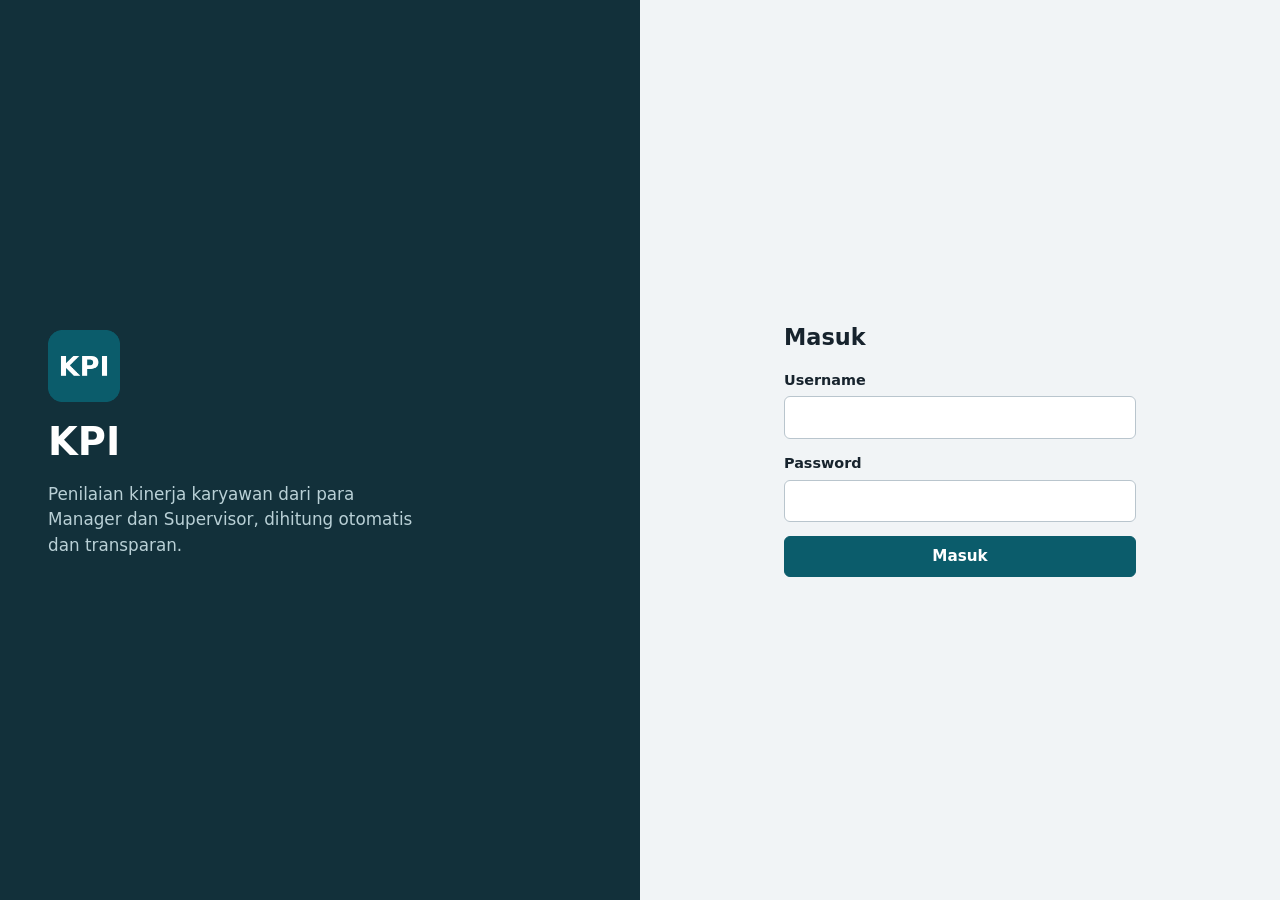
<file: index.html>
<!DOCTYPE html>
<!--
******************************************************************
 * PROJECT      : KPI
 * MODULE       : Page
 * FILE         : index.html
 * VERSION      : v1.0.0
 * AUTHOR       : Sandri Irawan
 * CREATED      : 2026-11-05
 * LAST UPDATE  : 2026-11-05
 *
 * DESCRIPTION
 * ================================================================
 * Halaman Login. Halaman pertama yang dibuka pengguna.
 ******************************************************************

******************************************************************
 * VERSION HISTORY
 * ================================================================
 *
 * v1.0.0
 * - Initial Release.
 *
 ******************************************************************

******************************************************************
 * DEPENDENCIES
 * ================================================================
 *
 * Required
 * - css/style.css
 * - css/layout.css
 * - css/responsive.css
 * - js/config.js
 * - js/auth.js
 * - js/api.js
 * - js/ui.js
 * - js/login.js
 *
 * Used By
 * - (dibuka langsung oleh pengguna)
 *
 ******************************************************************
-->
<html lang="id">
<head>
<meta charset="UTF-8">
<meta name="viewport" content="width=device-width, initial-scale=1">
<meta name="robots" content="noindex, nofollow">
<title>Masuk | KPI</title>
<link rel="icon" type="image/png" href="assets/favicon.png">
<link rel="stylesheet" href="css/style.css">
<link rel="stylesheet" href="css/layout.css">
<link rel="stylesheet" href="css/responsive.css">
</head>
<body>
<div class="login-page">
  <section class="login-side">
    <img src="assets/logo.png" alt="" width="72" height="72">
    <h1>KPI</h1>
    <p>Penilaian kinerja karyawan dari para Manager dan Supervisor, dihitung otomatis dan transparan.</p>
  </section>
  <main class="login-main">
    <div class="login-card">
      <h2>Masuk</h2>
      <form id="loginForm" novalidate>
        <label class="field"><span>Username</span><input name="username" type="text" autocomplete="username" autocapitalize="none" spellcheck="false" required></label>
        <label class="field"><span>Password</span><input name="password" type="password" autocomplete="current-password" required></label>
        <div id="loginError" class="form-error" role="alert" hidden></div>
        <button type="submit" class="btn btn-primary btn-block" id="loginButton">Masuk</button>
      </form>
    </div>
  </main>
</div>
<div id="toastHost" class="toast-host" aria-live="polite"></div>
<script src="js/config.js"></script>
<script src="js/auth.js"></script>
<script src="js/api.js"></script>
<script src="js/ui.js"></script>
<script src="js/login.js"></script>
</body>
</html>
</file>
<file: css/style.css>
/******************************************************************
 * PROJECT      : KPI
 * MODULE       : CSS
 * FILE         : style.css
 * VERSION      : v1.0.0
 * AUTHOR       : Sandri Irawan
 * CREATED      : 2026-11-05
 * LAST UPDATE  : 2026-11-05
 *
 * DESCRIPTION
 * ----------------------------------------------------------------
 * Tampilan umum: warna, huruf, tombol, form, tabel, kartu, badge,
 * jendela dialog, notifikasi, dan grafik batang sederhana.
 ******************************************************************/

/******************************************************************
 * VERSION HISTORY
 * ----------------------------------------------------------------
 *
 * v1.0.0
 * - Initial Release.
 *
 ******************************************************************/

/******************************************************************
 * DEPENDENCIES
 * ----------------------------------------------------------------
 *
 * Required
 * - (tidak ada)
 *
 * Used By
 * - Semua halaman .html
 *
 ******************************************************************/

/******************************************************************
 * CONSTANTS - WARNA DAN UKURAN
 * ----------------------------------------------------------------
 * Semua warna dan ukuran dasar didefinisikan di sini sekali saja.
 ******************************************************************/
:root {
  --color-primary: #0b5c6b;
  --color-primary-dark: #08444f;
  --color-primary-soft: #e1f0f2;
  --color-accent: #b07d1e;
  --color-ink: #17232d;
  --color-muted: #5b6b76;
  --color-line: #d8e0e5;
  --color-bg: #f1f4f6;
  --color-surface: #ffffff;
  --color-green: #17794a;
  --color-green-soft: #e0f3e8;
  --color-amber: #86580a;
  --color-amber-soft: #fbefd0;
  --color-red: #b3261e;
  --color-red-soft: #fce8e6;
  --color-gray-soft: #e8edf0;
  --radius: 6px;
  --font-body: "Segoe UI", system-ui, -apple-system, Roboto, "Helvetica Neue", Arial, sans-serif;
  --shadow-modal: 0 12px 40px rgba(10, 30, 40, 0.28);
}

/******************************************************************
 * BASE
 * ----------------------------------------------------------------
 * Pengaturan dasar elemen HTML.
 ******************************************************************/
* { box-sizing: border-box; }
html { font-size: 16px; }
body {
  margin: 0;
  font-family: var(--font-body);
  font-size: 0.95rem;
  line-height: 1.5;
  color: var(--color-ink);
  background: var(--color-bg);
}
h1, h2, h3 { margin: 0; line-height: 1.25; }
h2 { font-size: 1.05rem; font-weight: 650; }
p { margin: 0 0 0.75rem; }
a { color: var(--color-primary); }
img { max-width: 100%; }
:focus-visible { outline: 3px solid #5aa7b3; outline-offset: 2px; }
[hidden] { display: none !important; }
.muted { color: var(--color-muted); }
.small { font-size: 0.82rem; }
.spacer { flex: 1; }
.num { font-variant-numeric: tabular-nums; text-align: right; white-space: nowrap; }
.print-only { display: none; }

/******************************************************************
 * BUTTON
 ******************************************************************/
.btn {
  display: inline-flex;
  align-items: center;
  justify-content: center;
  gap: 0.4rem;
  padding: 0.5rem 0.95rem;
  font: inherit;
  font-weight: 600;
  color: var(--color-ink);
  background: var(--color-surface);
  border: 1px solid var(--color-line);
  border-radius: var(--radius);
  cursor: pointer;
  text-decoration: none;
  min-height: 2.4rem;
}
.btn:hover { background: var(--color-gray-soft); }
.btn:disabled { opacity: 0.6; cursor: not-allowed; }
.btn-primary { color: #fff; background: var(--color-primary); border-color: var(--color-primary); }
.btn-primary:hover { background: var(--color-primary-dark); }
.btn-danger { color: var(--color-red); border-color: #e6b4b0; }
.btn-danger:hover { background: var(--color-red-soft); }
.btn-small { padding: 0.25rem 0.6rem; min-height: 1.9rem; font-size: 0.85rem; }
.btn-block { width: 100%; }
.icon-btn {
  display: inline-flex;
  align-items: center;
  justify-content: center;
  width: 2.4rem;
  height: 2.4rem;
  font-size: 1.4rem;
  line-height: 1;
  color: var(--color-ink);
  background: transparent;
  border: 0;
  border-radius: var(--radius);
  cursor: pointer;
}
.icon-btn:hover { background: var(--color-gray-soft); }

/******************************************************************
 * FORM
 ******************************************************************/
.field { display: flex; flex-direction: column; gap: 0.3rem; margin-bottom: 0.9rem; }
.field > span { font-weight: 600; font-size: 0.9rem; }
.field small { color: var(--color-muted); }
input, select, textarea {
  width: 100%;
  padding: 0.55rem 0.7rem;
  font: inherit;
  color: var(--color-ink);
  background: var(--color-surface);
  border: 1px solid #b9c5cd;
  border-radius: var(--radius);
  min-height: 2.5rem;
}
input[type="checkbox"] { width: auto; min-height: 0; }
textarea { min-height: 9rem; resize: vertical; }
input:focus, select:focus, textarea:focus { border-color: var(--color-primary); }
.field-grid { display: grid; grid-template-columns: 1fr 1fr; gap: 0 1rem; }
.form-actions { display: flex; justify-content: flex-end; gap: 0.6rem; margin-top: 1rem; flex-wrap: wrap; }
.form-error {
  padding: 0.6rem 0.8rem;
  margin: 0.5rem 0;
  color: var(--color-red);
  background: var(--color-red-soft);
  border-radius: var(--radius);
  font-size: 0.9rem;
}
.form-error ul { margin: 0.3rem 0 0; padding-left: 1.2rem; }
.check-row { display: inline-flex; align-items: center; gap: 0.4rem; font-weight: 500; }

/******************************************************************
 * PANEL DAN KARTU
 ******************************************************************/
.panel {
  padding: 1.1rem 1.2rem;
  margin-bottom: 1.1rem;
  background: var(--color-surface);
  border: 1px solid var(--color-line);
  border-radius: var(--radius);
}
.panel > h2 { margin-bottom: 0.8rem; }
.toolbar { display: flex; flex-wrap: wrap; align-items: center; gap: 0.6rem; margin-bottom: 0.9rem; }
.toolbar input[type="search"] { width: 15rem; }
.toolbar select { width: auto; min-width: 10rem; }
.grid-2 { display: grid; grid-template-columns: 3fr 2fr; gap: 1.1rem; }
.stats { display: grid; grid-template-columns: repeat(auto-fit, minmax(9.5rem, 1fr)); gap: 0; margin-bottom: 1.1rem; background: var(--color-surface); border: 1px solid var(--color-line); border-radius: var(--radius); }
.stat { padding: 0.9rem 1.1rem; border-right: 1px solid var(--color-line); }
.stat:last-child { border-right: 0; }
.stat-value { font-size: 1.7rem; font-weight: 700; line-height: 1.2; font-variant-numeric: tabular-nums; color: var(--color-primary-dark); }
.stat-label { color: var(--color-muted); font-size: 0.85rem; }
.stat-note { color: var(--color-muted); font-size: 0.8rem; }
.empty { padding: 1.6rem 1rem; text-align: center; color: var(--color-muted); }
.error-box { padding: 1rem; color: var(--color-red); background: var(--color-red-soft); border-radius: var(--radius); }
.page-head { display: flex; flex-wrap: wrap; align-items: center; gap: 0.8rem; margin-bottom: 1rem; }
.page-head h2 { font-size: 1.25rem; }

/******************************************************************
 * TABEL
 ******************************************************************/
.table-wrap { overflow-x: auto; border: 1px solid var(--color-line); border-radius: var(--radius); }
.table { width: 100%; border-collapse: collapse; background: var(--color-surface); }
.table th, .table td { padding: 0.55rem 0.75rem; text-align: left; vertical-align: middle; border-bottom: 1px solid var(--color-line); }
.table th { font-weight: 650; font-size: 0.85rem; color: var(--color-muted); background: #f7f9fa; white-space: nowrap; }
.table tbody tr:last-child td { border-bottom: 0; }
.table tbody tr:hover { background: #f7fafb; }
.table th.num { text-align: right; }
.table .actions { display: flex; gap: 0.4rem; flex-wrap: wrap; }
.rank-number { font-size: 1.15rem; font-weight: 700; color: var(--color-accent); font-variant-numeric: tabular-nums; }

/******************************************************************
 * BADGE
 ******************************************************************/
.badge { display: inline-block; padding: 0.1rem 0.55rem; font-size: 0.8rem; font-weight: 600; border-radius: 999px; white-space: nowrap; }
.badge-green { color: var(--color-green); background: var(--color-green-soft); }
.badge-amber { color: var(--color-amber); background: var(--color-amber-soft); }
.badge-gray { color: var(--color-muted); background: var(--color-gray-soft); }
.badge-red { color: var(--color-red); background: var(--color-red-soft); }

/******************************************************************
 * GRAFIK BATANG
 ******************************************************************/
.bar-row { display: grid; grid-template-columns: 7.5rem 1fr 3.5rem; align-items: center; gap: 0.7rem; margin-bottom: 0.7rem; }
.bar-track { height: 0.7rem; background: var(--color-gray-soft); border-radius: 999px; overflow: hidden; }
.bar-fill { height: 100%; background: var(--color-primary); border-radius: 999px; }
.bar-value { text-align: right; font-variant-numeric: tabular-nums; font-weight: 600; }

/******************************************************************
 * MODAL, KONFIRMASI, DAN NOTIFIKASI
 ******************************************************************/
.modal-backdrop {
  position: fixed;
  inset: 0;
  z-index: 50;
  display: flex;
  align-items: flex-start;
  justify-content: center;
  padding: 3vh 1rem;
  overflow-y: auto;
  background: rgba(14, 30, 38, 0.55);
}
.modal-top { z-index: 60; align-items: center; }
.modal { width: 100%; max-width: 32rem; background: var(--color-surface); border-radius: var(--radius); box-shadow: var(--shadow-modal); }
.modal-wide { max-width: 40rem; }
.modal-small { max-width: 24rem; }
.modal-header { display: flex; align-items: center; justify-content: space-between; gap: 1rem; padding: 0.8rem 1rem 0.8rem 1.2rem; border-bottom: 1px solid var(--color-line); }
.modal-body { padding: 1.1rem 1.2rem 1.2rem; }
.secret-list { margin: 0 0 1rem; padding: 0.8rem 1rem; background: var(--color-amber-soft); border-radius: var(--radius); }
.secret-list dt { font-size: 0.82rem; color: var(--color-amber); }
.secret-list dd { margin: 0 0 0.5rem; font-size: 1.15rem; font-weight: 700; font-family: ui-monospace, Consolas, monospace; word-break: break-all; }
.preview { padding: 0.6rem 0.8rem; background: var(--color-primary-soft); border-radius: var(--radius); font-variant-numeric: tabular-nums; }
.toast-host { position: fixed; right: 1rem; bottom: 1rem; z-index: 80; display: flex; flex-direction: column; gap: 0.5rem; max-width: calc(100% - 2rem); }
.toast { padding: 0.7rem 1rem; color: #fff; background: var(--color-ink); border-radius: var(--radius); box-shadow: var(--shadow-modal); }
.toast-success { background: var(--color-green); }
.toast-error { background: var(--color-red); }
</file>
<file: css/layout.css>
/******************************************************************
 * PROJECT      : KPI
 * MODULE       : CSS
 * FILE         : layout.css
 * VERSION      : v1.0.0
 * AUTHOR       : Sandri Irawan
 * CREATED      : 2026-11-05
 * LAST UPDATE  : 2026-11-05
 *
 * DESCRIPTION
 * ----------------------------------------------------------------
 * Kerangka halaman: menu samping, bilah atas, area isi, dan
 * halaman login.
 ******************************************************************/

/******************************************************************
 * VERSION HISTORY
 * ----------------------------------------------------------------
 *
 * v1.0.0
 * - Initial Release.
 *
 ******************************************************************/

/******************************************************************
 * DEPENDENCIES
 * ----------------------------------------------------------------
 *
 * Required
 * - style.css
 *
 * Used By
 * - Semua halaman .html
 *
 ******************************************************************/

/******************************************************************
 * KERANGKA UTAMA
 ******************************************************************/
.shell { display: flex; min-height: 100vh; }
.main { flex: 1; min-width: 0; display: flex; flex-direction: column; }
.topbar { display: flex; align-items: center; gap: 0.6rem; padding: 0.7rem 1.4rem; background: var(--color-surface); border-bottom: 1px solid var(--color-line); position: sticky; top: 0; z-index: 10; }
.topbar h1 { font-size: 1.2rem; }
.menu-toggle { display: none; }
.content { width: 100%; max-width: 76rem; padding: 1.4rem; }
.menu-backdrop { display: none; }

/******************************************************************
 * MENU SAMPING
 ******************************************************************/
.sidebar {
  display: flex;
  flex-direction: column;
  flex: 0 0 15.5rem;
  width: 15.5rem;
  min-height: 100vh;
  position: sticky;
  top: 0;
  height: 100vh;
  color: #d6e6ea;
  background: #12303a;
}
.brand { display: flex; align-items: center; gap: 0.7rem; padding: 1.1rem 1.2rem; font-size: 1.2rem; font-weight: 700; color: #fff; }
.nav { display: flex; flex-direction: column; gap: 0.15rem; padding: 0.4rem 0.7rem; flex: 1; overflow-y: auto; }
.nav-link { padding: 0.55rem 0.8rem; color: #d6e6ea; text-decoration: none; border-radius: var(--radius); border-left: 3px solid transparent; }
.nav-link:hover { background: rgba(255, 255, 255, 0.08); }
.nav-link.active { color: #fff; font-weight: 650; background: rgba(255, 255, 255, 0.12); border-left-color: #e0b85c; }
.user-box { padding: 1rem 1.2rem 1.2rem; border-top: 1px solid rgba(255, 255, 255, 0.14); }
.user-name { font-weight: 650; color: #fff; word-break: break-word; }
.user-role { margin-bottom: 0.7rem; font-size: 0.85rem; color: #a9c3ca; }
.user-box .btn { color: #fff; background: transparent; border-color: rgba(255, 255, 255, 0.35); }
.user-box .btn:hover { background: rgba(255, 255, 255, 0.12); }

/******************************************************************
 * HALAMAN LOGIN
 ******************************************************************/
.login-page { min-height: 100vh; display: grid; grid-template-columns: minmax(0, 1fr) minmax(0, 1fr); }
.login-side { display: flex; flex-direction: column; justify-content: center; gap: 1rem; padding: 3rem; color: #fff; background: #12303a; }
.login-side img { width: 4.5rem; height: 4.5rem; }
.login-side h1 { font-size: 2.4rem; }
.login-side p { max-width: 24rem; color: #b9d0d6; font-size: 1.05rem; }
.login-main { display: flex; align-items: center; justify-content: center; padding: 2rem 1.2rem; }
.login-card { width: 100%; max-width: 22rem; }
.login-card h2 { margin-bottom: 1.2rem; font-size: 1.4rem; }
</file>
<file: css/responsive.css>
/******************************************************************
 * PROJECT      : KPI
 * MODULE       : CSS
 * FILE         : responsive.css
 * VERSION      : v1.0.0
 * AUTHOR       : Sandri Irawan
 * CREATED      : 2026-11-05
 * LAST UPDATE  : 2026-11-05
 *
 * DESCRIPTION
 * ----------------------------------------------------------------
 * Penyesuaian tampilan untuk layar tablet dan HP.
 ******************************************************************/

/******************************************************************
 * VERSION HISTORY
 * ----------------------------------------------------------------
 *
 * v1.0.0
 * - Initial Release.
 *
 ******************************************************************/

/******************************************************************
 * DEPENDENCIES
 * ----------------------------------------------------------------
 *
 * Required
 * - style.css
 * - layout.css
 *
 * Used By
 * - Semua halaman .html
 *
 ******************************************************************/

/******************************************************************
 * TABLET (maksimal 960px)
 ******************************************************************/
@media (max-width: 960px) {
  .grid-2 { grid-template-columns: 1fr; }
}

/******************************************************************
 * HP (maksimal 860px)
 * ----------------------------------------------------------------
 * Menu samping menjadi laci yang dibuka dengan tombol menu.
 ******************************************************************/
@media (max-width: 860px) {
  .menu-toggle { display: inline-flex; }
  .sidebar { position: fixed; left: 0; top: 0; z-index: 40; transform: translateX(-100%); transition: transform 0.2s ease; }
  body.menu-open .sidebar { transform: translateX(0); }
  body.menu-open .menu-backdrop { display: block; position: fixed; inset: 0; z-index: 30; background: rgba(14, 30, 38, 0.5); }
  .topbar { padding: 0.5rem 0.8rem; }
  .content { padding: 0.9rem; }
  .field-grid { grid-template-columns: 1fr; }
  .toolbar input[type="search"], .toolbar select { width: 100%; }
  .toolbar .btn { flex: 1 1 auto; }
  .stat { border-right: 0; border-bottom: 1px solid var(--color-line); }
  .bar-row { grid-template-columns: 6rem 1fr 3rem; }
  .login-page { grid-template-columns: 1fr; }
  .login-side { padding: 1.6rem; }
  .login-side h1 { font-size: 1.7rem; }
}

/******************************************************************
 * PERGERAKAN
 * ----------------------------------------------------------------
 * Menghormati pengguna yang mematikan animasi.
 ******************************************************************/
@media (prefers-reduced-motion: reduce) {
  .sidebar { transition: none; }
}
</file>
<file: css/print.css>
/******************************************************************
 * PROJECT      : KPI
 * MODULE       : CSS
 * FILE         : print.css
 * VERSION      : v1.0.0
 * AUTHOR       : Sandri Irawan
 * CREATED      : 2026-11-05
 * LAST UPDATE  : 2026-11-05
 *
 * DESCRIPTION
 * ----------------------------------------------------------------
 * Tampilan saat dicetak atau disimpan sebagai PDF: menu dan tombol
 * disembunyikan, kertas A4 landscape.
 ******************************************************************/

/******************************************************************
 * VERSION HISTORY
 * ----------------------------------------------------------------
 *
 * v1.0.0
 * - Initial Release.
 *
 ******************************************************************/

/******************************************************************
 * DEPENDENCIES
 * ----------------------------------------------------------------
 *
 * Required
 * - style.css
 *
 * Used By
 * - Semua halaman .html (media print)
 *
 ******************************************************************/

/******************************************************************
 * KERTAS
 ******************************************************************/
@page { size: A4 landscape; margin: 12mm; }

/******************************************************************
 * CETAK
 ******************************************************************/
body { background: #fff; color: #000; font-size: 10pt; }
.sidebar, .topbar, .menu-backdrop, .no-print, .toast-host, .btn, .toolbar { display: none !important; }
.shell, .main { display: block; }
.content { max-width: none; padding: 0; }
.print-only { display: block; }
.print-header { margin-bottom: 8mm; font-size: 13pt; font-weight: 700; }
.panel { padding: 0; border: 0; break-inside: auto; }
.stats { border-color: #999; }
.table-wrap { overflow: visible; border: 0; }
.table { font-size: 9pt; }
.table th, .table td { padding: 3px 6px; border-bottom: 1px solid #bbb; }
.table th { color: #000; background: #eee; }
.table tr { break-inside: avoid; }
.badge { padding: 0; background: none !important; color: #000 !important; font-weight: 600; }
a { color: #000; text-decoration: none; }
</file>
